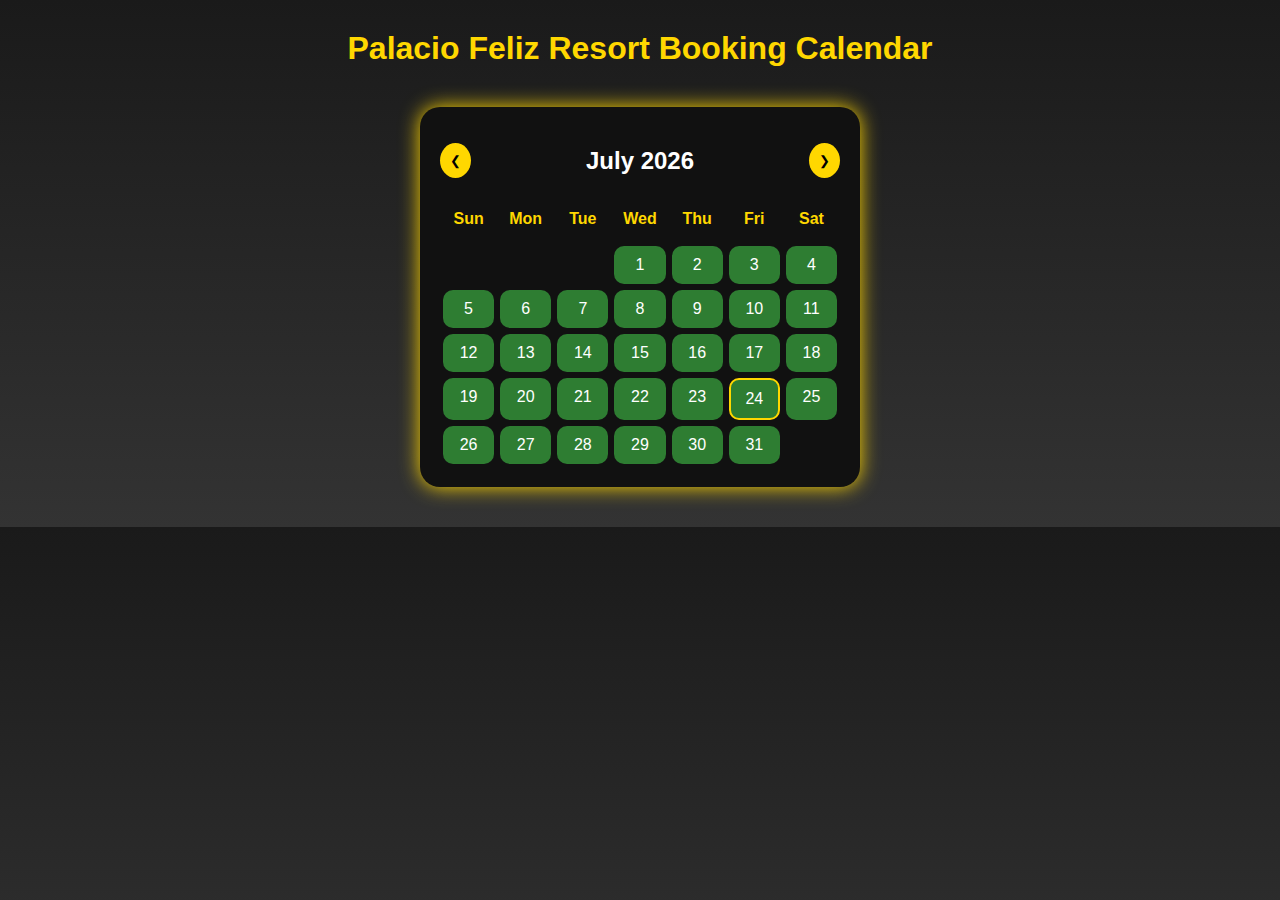
<file: Customer View/Calendar.html>
<!DOCTYPE html>
<html>
<head>
    <title>Palacio Feliz Booking Calendar</title>
    <link rel="stylesheet" href="../customer-css/calendar.css">
</head>
<body>

    <h1 class="title">Palacio Feliz Resort Booking Calendar</h1>

    <div class="calendar">
        <div class="month">
            <button id="prev">&#10094;</button>
            <h2 id="month-year"></h2>
            <button id="next">&#10095;</button>
        </div>

        <div class="days">
            <div>Sun</div>
            <div>Mon</div>
            <div>Tue</div>
            <div>Wed</div>
            <div>Thu</div>
            <div>Fri</div>
            <div>Sat</div>
        </div>

        <div class="dates" id="dates"></div>
    </div>

    <script src="../customer-js/calendar.js"></script>
</body>
</html>
</file>
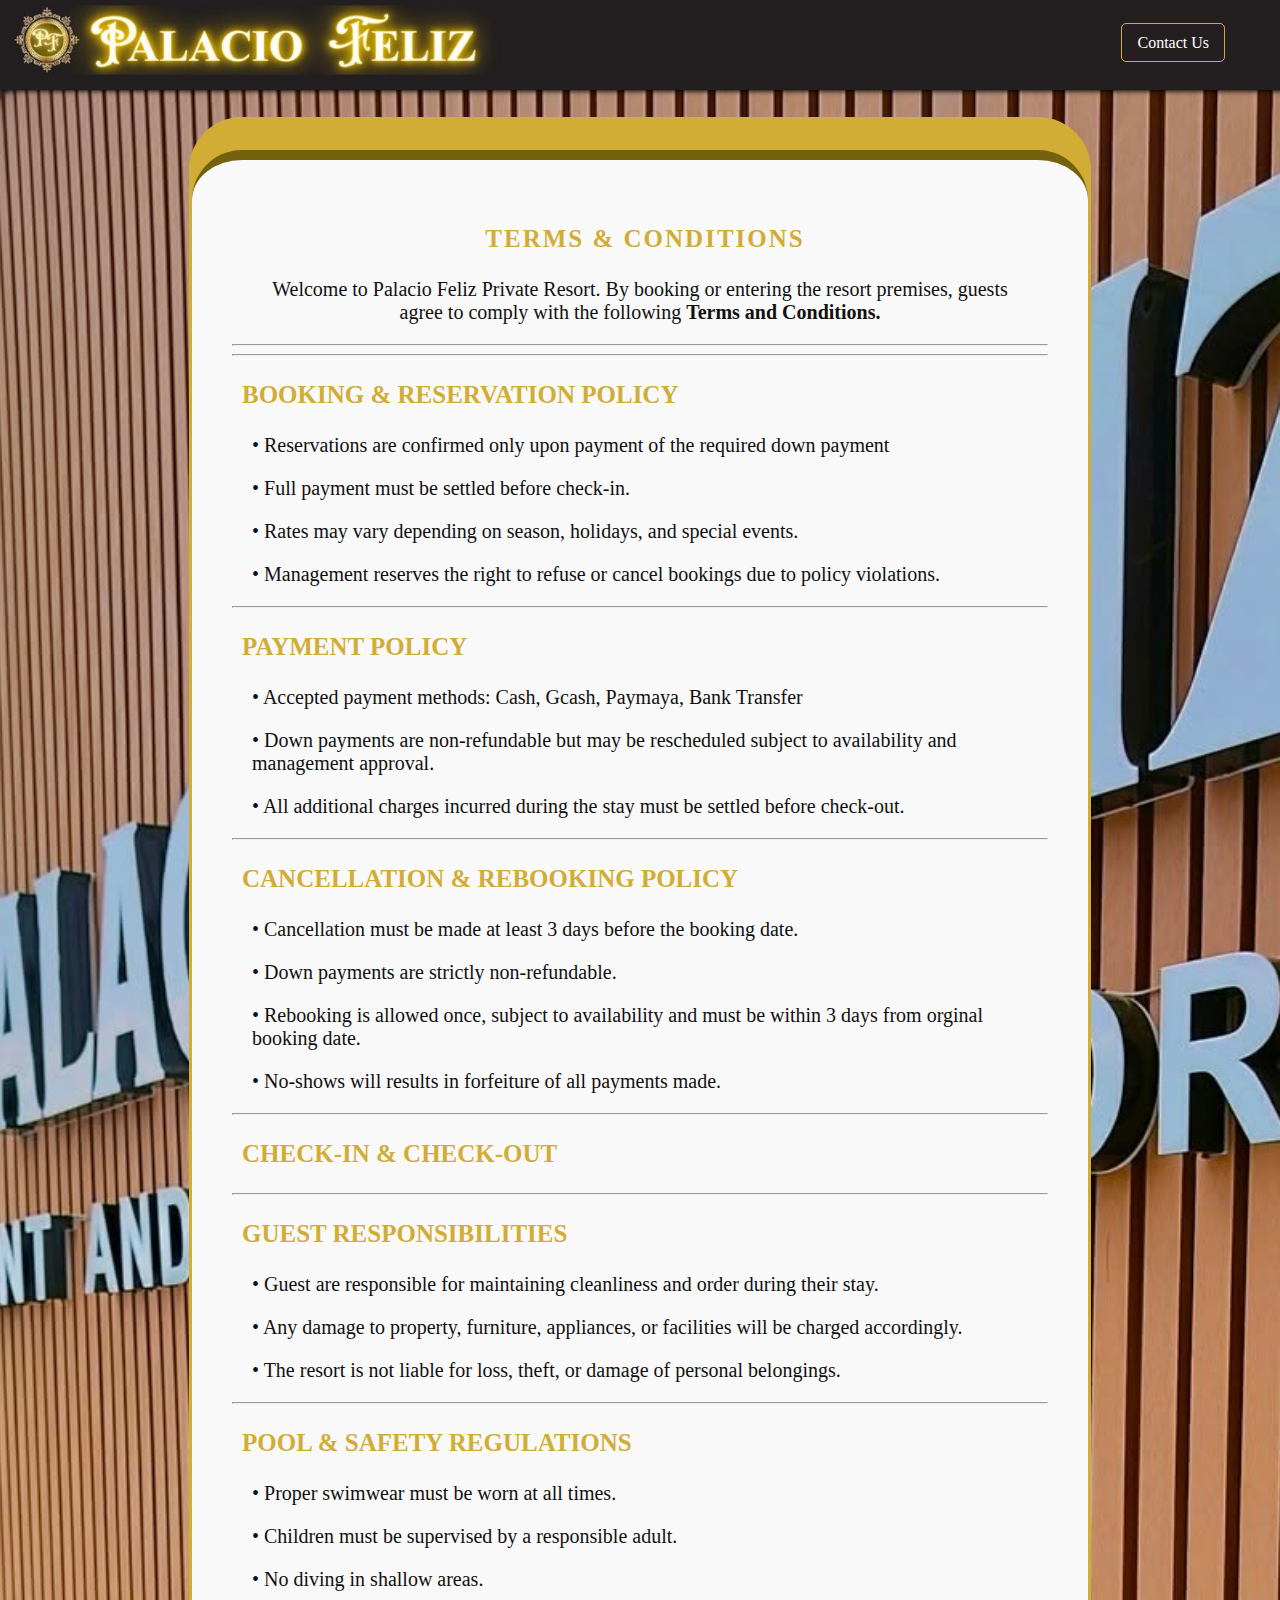
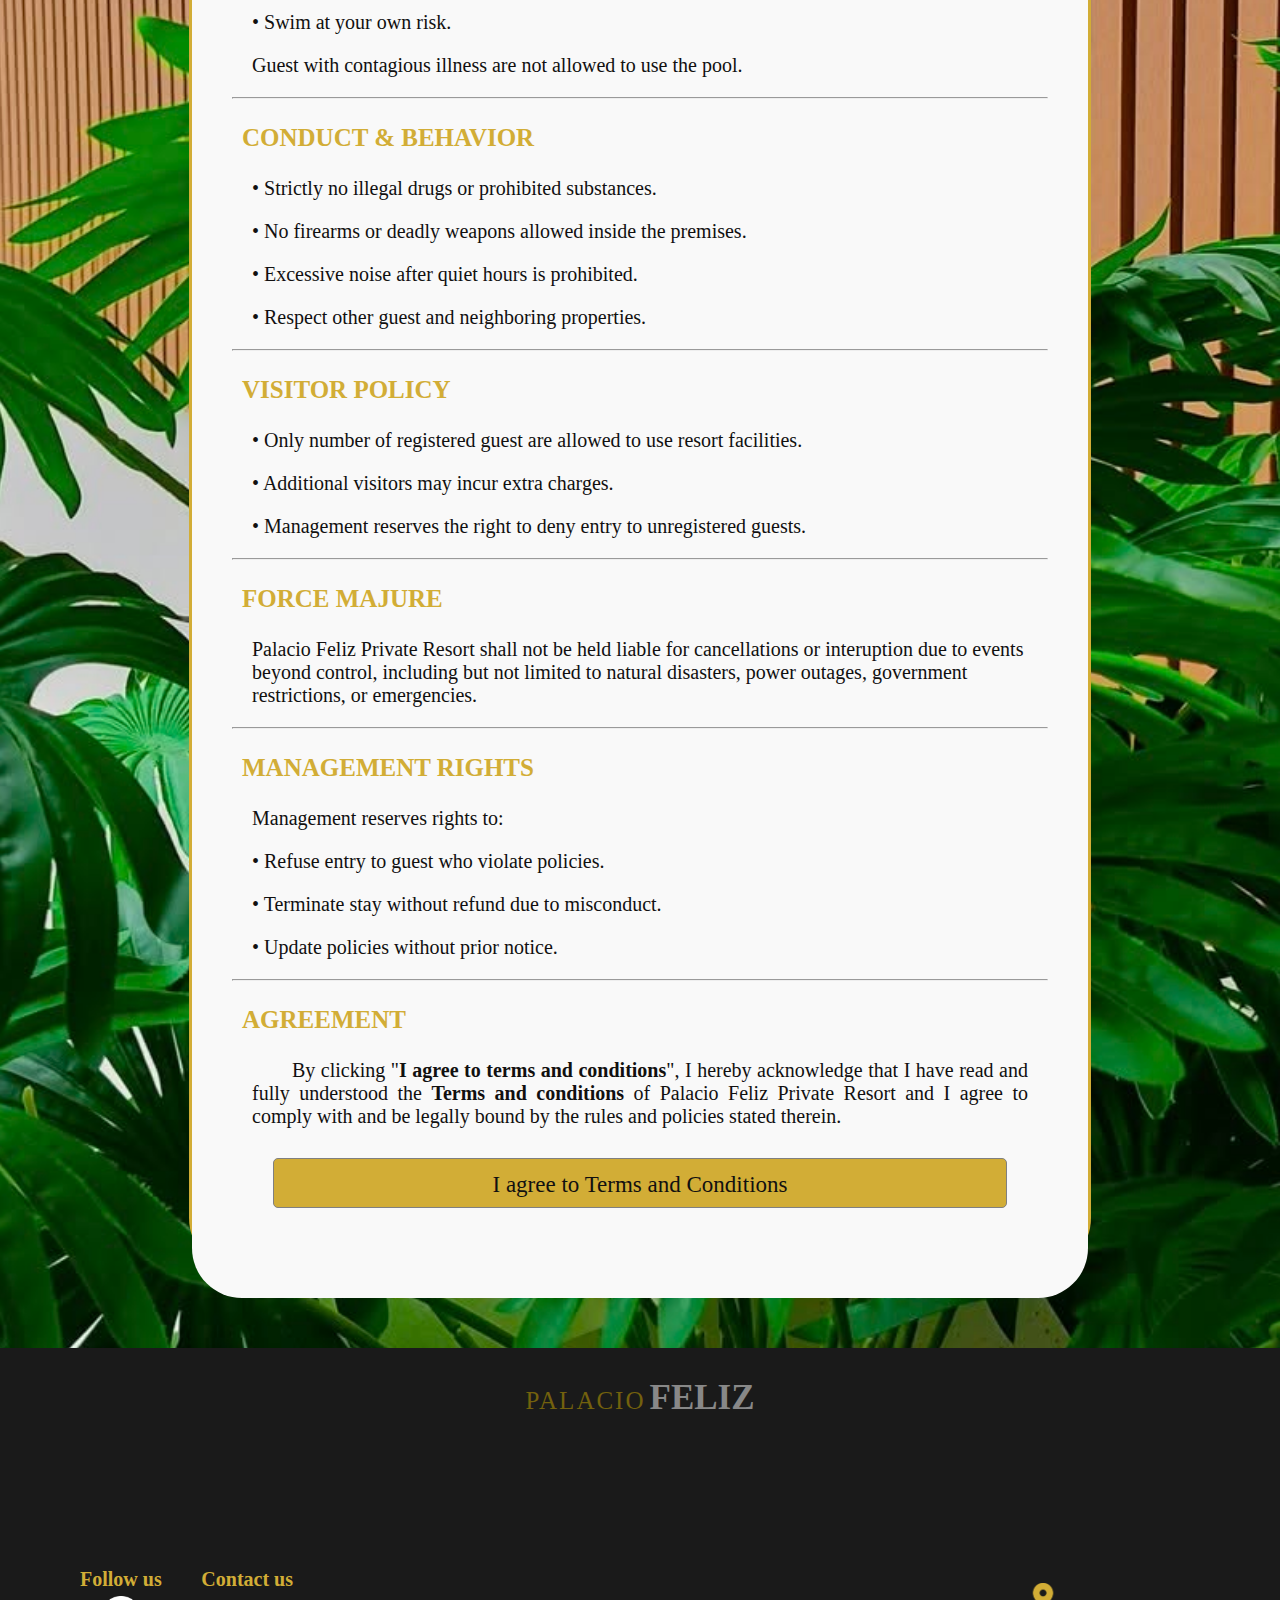
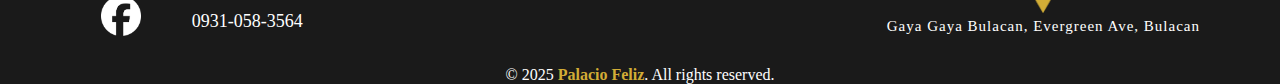
<file: Customer View/terms-condition.html>
<!DOCTYPE html>
<html>
    <head>
        <title>Terms & Condition</title>
        <link rel="stylesheet" href="../customer-css/terms-condition.css">

    </head>
    <body>
        <nav class="navbar"><!--Navigation Bar-->
            <div class="logo-container">
                <img class="logo" src="../Assets/Palacio (2).png">
            </div>

            <div class="Services">
                <a class="btn-link" href="#allrights">Contact Us</a>
            </div>
        </nav>

        <!--TERMS AND CONDITION-->
        <div id="condition-container">

            <div>
                <div class="terms-condition">
                    <h3>TERMS & CONDITIONS</h3>
                    <p>Welcome to Palacio Feliz Private Resort. 
                        By booking or entering the resort premises, 
                        guests agree to comply with the following <b>Terms and Conditions.</b></p>
                </div>
                <hr><hr>

                <div class="reservation-policy">
                    <h3>BOOKING & RESERVATION POLICY</h3>
                    <p>• Reservations are confirmed only upon payment of the required down payment</p>
                    <p>• Full payment must be settled before check-in.</p>
                    <p>• Rates may vary depending on season, holidays, and special events.</p>
                    <p>• Management reserves the right to refuse or cancel bookings due to policy violations.</p>
                </div>
                <hr>

                <div class="payment-policy">
                    <h3>PAYMENT POLICY</h3>
                    <p>• Accepted payment methods: Cash, Gcash, Paymaya, Bank Transfer</p>
                    <p>• Down payments are non-refundable but may be rescheduled subject to availability and management approval.</p>
                    <p>• All additional charges incurred during the stay must be settled before check-out.</p>
                </div>
                <hr>

                <div class="cancellation-policy">
                    <h3>CANCELLATION & REBOOKING POLICY</h3>
                    <p>• Cancellation must be made at least 3 days before the booking date.</p>
                    <p>• Down payments are strictly non-refundable.</p>
                    <p>• Rebooking is allowed once, subject to availability and must be within 3 days from orginal booking date.</p>
                    <p>• No-shows will results in forfeiture of all payments made.</p>
                </div>
                <hr>

                <div>
                    <h3>CHECK-IN & CHECK-OUT</h3>
                    <p></p>
                </div>
                <hr>
                <div>
                    <h3>GUEST RESPONSIBILITIES</h3>
                    <p>• Guest are responsible for maintaining cleanliness and order during their stay.</p>
                    <p>• Any damage to property, furniture, appliances, or facilities will be charged accordingly.</p>
                    <P>• The resort is not liable for loss, theft, or damage of personal belongings.</P>
                </div>
                <hr>
                <div>
                    <h3>POOL & SAFETY REGULATIONS</h3>
                    <p>• Proper swimwear must be worn at all times.</p>
                    <p>• Children must be supervised by a responsible adult.</p>
                    <p>• No diving in shallow areas.</p>
                    <p>• Swim at your own risk.</p>
                    <p>Guest with contagious illness are not allowed to use the pool.</p>
                </div>
                <hr>
                <div>
                    <h3>CONDUCT & BEHAVIOR</h3>
                    <p>• Strictly no illegal drugs or prohibited substances.</p>
                    <p>• No firearms or deadly weapons allowed inside the premises.</p>
                    <p>• Excessive noise after quiet hours is prohibited.</p>
                    <p>• Respect other guest and neighboring properties.</p>
                </div>
                <hr>

                <div>
                    <h3>VISITOR POLICY</h3>
                    <p>• Only number of registered guest are allowed to use resort facilities.</p>
                    <p>• Additional visitors may incur extra charges.</p>
                    <p>• Management reserves the right to deny entry to unregistered guests.</p>
                </div>
                <hr>
                <div>
                    <h3>FORCE MAJURE</h3>
                    <p>Palacio Feliz Private Resort shall not be held liable for cancellations or interuption due to events beyond control, 
                        including but not limited to natural disasters, power outages, government restrictions, or emergencies.
                    </p>
                </div>
                <hr>
                <div>
                    <h3>MANAGEMENT RIGHTS</h3>
                    <p>Management reserves rights to:</p>
                    <p>• Refuse entry to guest who violate policies.</p>
                    <p>• Terminate stay without refund due to misconduct.</p>
                    <p>• Update policies without prior notice.</p>
                </div>
                <hr>
                <div class="agreeyansiya">
                    <h3>AGREEMENT</h3>
                    <p>By clicking "<b>I agree to terms and conditions</b>", I hereby acknowledge that I have read and fully understood the <b>Terms and conditions</b> of Palacio Feliz Private Resort 
                        and I agree to comply with and be legally bound by the rules and policies stated therein.
                    </p>
                    
                    <button class="okayed"><a href="../Customer View/Palacio Feliz booking.html.#termscondition">I agree to Terms and Conditions</a></button>
                </div>

            </div>
        </div>

        <!--ALL RIGHTS RESERVED-->
        <div id="allrights">
            <div class="rights-reserved">
                <label class="palaciotext">PALACIO</label>
                <label class="feliztext"><b>FELIZ</b></label>
            </div>


            <div class="info-container">
                <div class="information">
                    <div class="socialmedia">
                        <p><b>Follow us</b></p>
                        <a href="https://www.facebook.com/profile.php?id=61575820877449" target="_blank">
                            <img src="../Assets/Facebook logo (1).png" alt="Facebook" >
                        </a>
                    </div>

                    <div class="tawaganmo">
                        <p><b>Contact us</b></p>
                        <p class="tatawag">0931-058-3564</p>
                    </div>
                </div>

                <div class="puntahanmo">
                    <div class="pupuntakaba">
                        <img src="../Assets/Pin.png" alt="Address"><br>
                        <a href="https://maps.app.goo.gl/ywDK1zy4QWrmKCrD8" target="_blank">Gaya Gaya Bulacan, Evergreen Ave, Bulacan</a>
                    </div>
                </div> 
            </div>

                <div class="rights">
                    <p class="reserved">© 2025 <b>Palacio Feliz</b>. All rights reserved.</p>
                </div>
        </div>

    </body>
</html>
</file>
<file: customer-css/calendar.css>
body {
    font-family: Arial, sans-serif;
    background: linear-gradient(to bottom, #1a1a1a, #333);
    color: white;
    text-align: center;
}

.title {
    margin-top: 30px;
    color: gold;
}

.calendar {
    width: 400px;
    margin: 40px auto;
    background: #111;
    border-radius: 20px;
    padding: 20px;
    box-shadow: 0 0 20px gold;
}

.month {
    display: flex;
    justify-content: space-between;
    align-items: center;
}

.month button {
    background: gold;
    border: none;
    padding: 10px;
    border-radius: 50%;
    cursor: pointer;
}

.days, .dates {
    display: grid;
    grid-template-columns: repeat(7, 1fr);
    margin-top: 15px;
}

.days div {
    font-weight: bold;
    color: gold;
}

.dates div {
    padding: 10px;
    margin: 3px;
    border-radius: 10px;
    cursor: pointer;
}

.available {
    background-color: #2e7d32;
}

.booked {
    background-color: #8b0000;
    cursor: not-allowed;
}

.today {
    border: 2px solid gold;
}
</file>
<file: customer-css/terms-condition.css>
body{
    margin: 0;
    padding: 0;
    background-image: url("../Assets/Resort name.jpg");
    background-repeat: no-repeat;
    background-size: cover;
    background-position: center;
    overflow-x: hidden;
}

/*NAVIGATION*/
nav{
    background-color: #231f20;
    box-shadow: 0px 1px 5px black;
    padding: 5px;
    height: 80px;
    width: 100%;
}

.logo{
    height: 70px;
}

.Services{
    float: right;
    position: relative;
    top: -45px;
    padding-right: 60px;
}

.btn-link{
    padding: 10px 15px;
    font-family: Verdana;
    text-decoration: none;
    color: white;
    border-radius: 5px;
    border: 1px solid #d2ad36;
    transition: 1s;
}

.btn-link:hover{
    color: black;
    background-color: #d2ad36;
}

/*TERMS AND CONDITION*/
#condition-container{
    background-color: #f9f9f9;
    width: 70%;
    margin: 60px auto 50px auto;
    border-radius: 50px;
    box-shadow: 0px -30px 0px 3px #d2ad36;
    border-top: 10px solid #73610d;
    padding: 40px;
    box-sizing: border-box;
}

#condition-container h3{
    color: #d2ad36;
    font-size: 25px;
    padding-left: 10px;
}

#condition-container p{
    color: #111010;
    font-size: 20px;
    font-family: Calibri;
    padding-left: 20px;
    padding-right: 20px;
}

.terms-condition h3{
    text-align: center;
    font-size: 40px;
    letter-spacing: 2px;
}

.terms-condition p{
    text-align: center;
}

.agreeyansiya p{
    text-align: justify;
    text-indent: 40px;
    font-size: 22px;
}

.okayed{
    display: block;
    width: 90%;
    margin: 30px auto 50px auto;
    height: 50px;
    border-radius: 5px;
    border: 1px solid grey;
    background-color: #d2ad36;
    font-size: 23px;
    font-family: Calibri;
    cursor: pointer;
}

.okayed a{
    text-decoration: none;
    color: #111010;
    display: block;
    line-height: 50px;
}

/*FOOTER*/
#allrights{
    text-align: center;
    background-color: #1a1a1a;
    color: white;
    font-family: Calibri;
}

.rights-reserved{
    padding-top: 30px;
    padding-bottom: 100px;
}

.palaciotext{
    font-family: 'Times New Roman';
    font-size: 25px;
    color: #73610d;
    letter-spacing: 2px;
}

.feliztext{
    font-size: 35px;
    color: #888888;
}

.info-container{
    display: flex;
    justify-content: space-between;
    align-items: center;
    padding: 0 80px;
}

.information{
    padding-top: 30px;
    display: flex;
    gap: 30px;
}

.socialmedia p{
    margin-bottom: 0;
}

.socialmedia img{
    height: 40px;
    margin-top: 5px;
}

.socialmedia, .tawaganmo{
    font-size: 20px;
    color: #d2ad36;
}

.tatawag{
    font-size: 18px;
    color: white;
}

.pupuntakaba a{
    color: white;
    text-decoration: none;
    font-size: 15px;
    letter-spacing: 1px;
}

.puntahanmo img{
    margin-top: 50px;
    height: 30px;
}

.rights b{
    color: #d2ad36;
}

.reserved{
    margin-bottom: 0;
}
</file>
